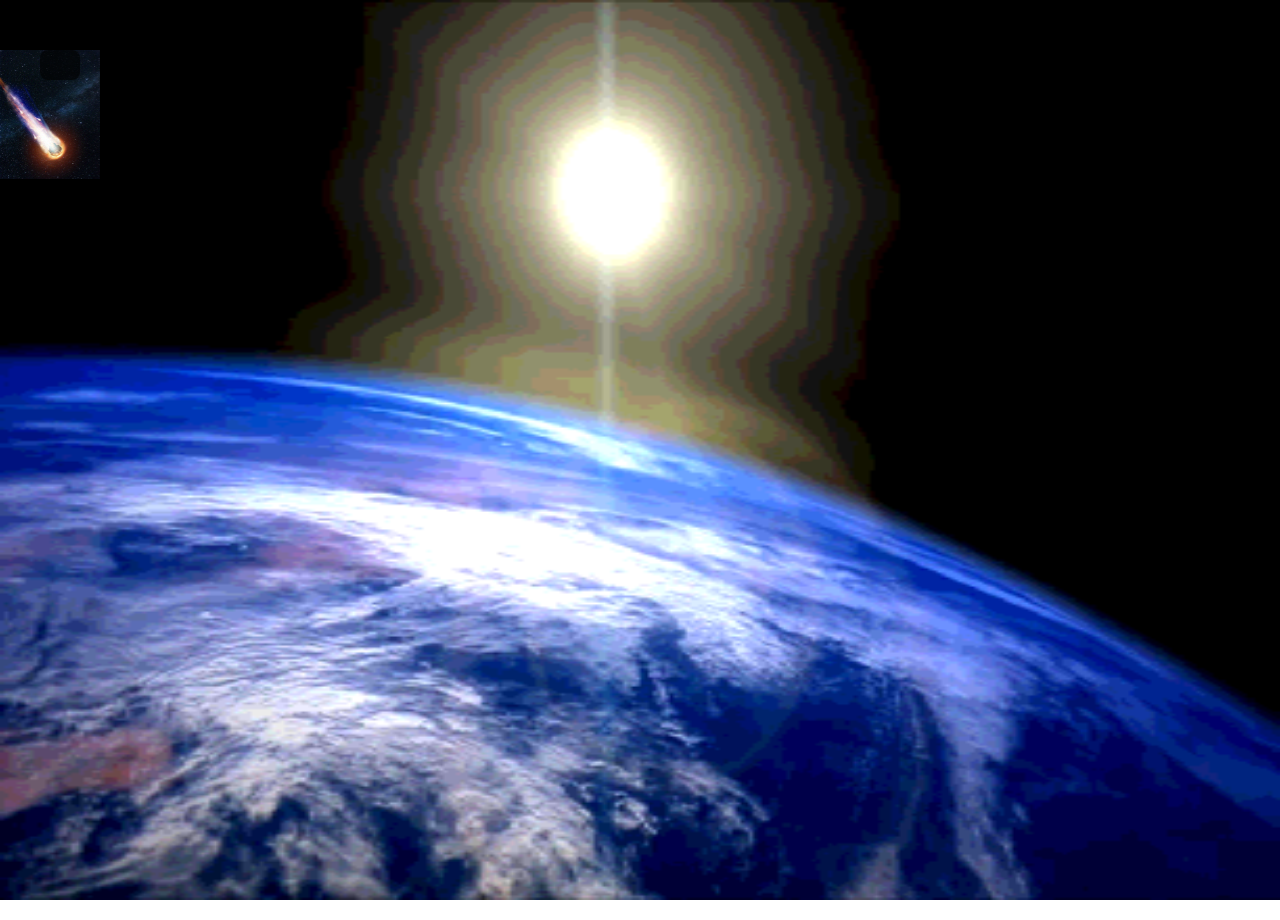
<file: index.html>
<!DOCTYPE html>

<!-- GOAL:show the number, but more like the brewing of people. let's look at the data first? only the name, and which craft they are on. we don't have many other information for our little experiement.
 how can we make it more fun? what questions can we ask? what people can we tease? -->

<html lang="en">
  <head>
    <meta charset="utf-8" />

    <title>A comet is coming for earth.</title>

    <!-- The website stylesheet -->
    <link rel="stylesheet" href="style.css" />

    <!-- The website JavaScript file -->
    <script src="script.js" defer></script>
  </head>

  <body>
    <img id="earth-background" src="earth in sapce_edited.png" alt="earth in space" />
    <img id="comet-container" src="comet.png" alt="comet" />
    <div id="comet-popup" class="comet-popup"></div>

    <!-- Question Modal -->
    <div id="question-modal" class="modal">
      <div class="modal-content">
        <p>Do you want to help lil comet?</p>
        <div class="modal-buttons">
          <button id="yes-button" class="modal-btn yes-btn">I would do anything</button>
          <button id="no-button" class="modal-btn no-btn">No</button>
        </div>
      </div>
    </div>

    <!-- Status Display -->
    <div id="status-display" class="status-display"></div>

    <!-- Moon Image (shown on victory) -->
    <img id="moon-image" src="moon-edited.png" alt="moon" class="hidden" />

    <div id="craft-iss" class="craft"></div>
    <div id="craft-tiangong" class="craft"></div>
  </body>
</html>
</file>
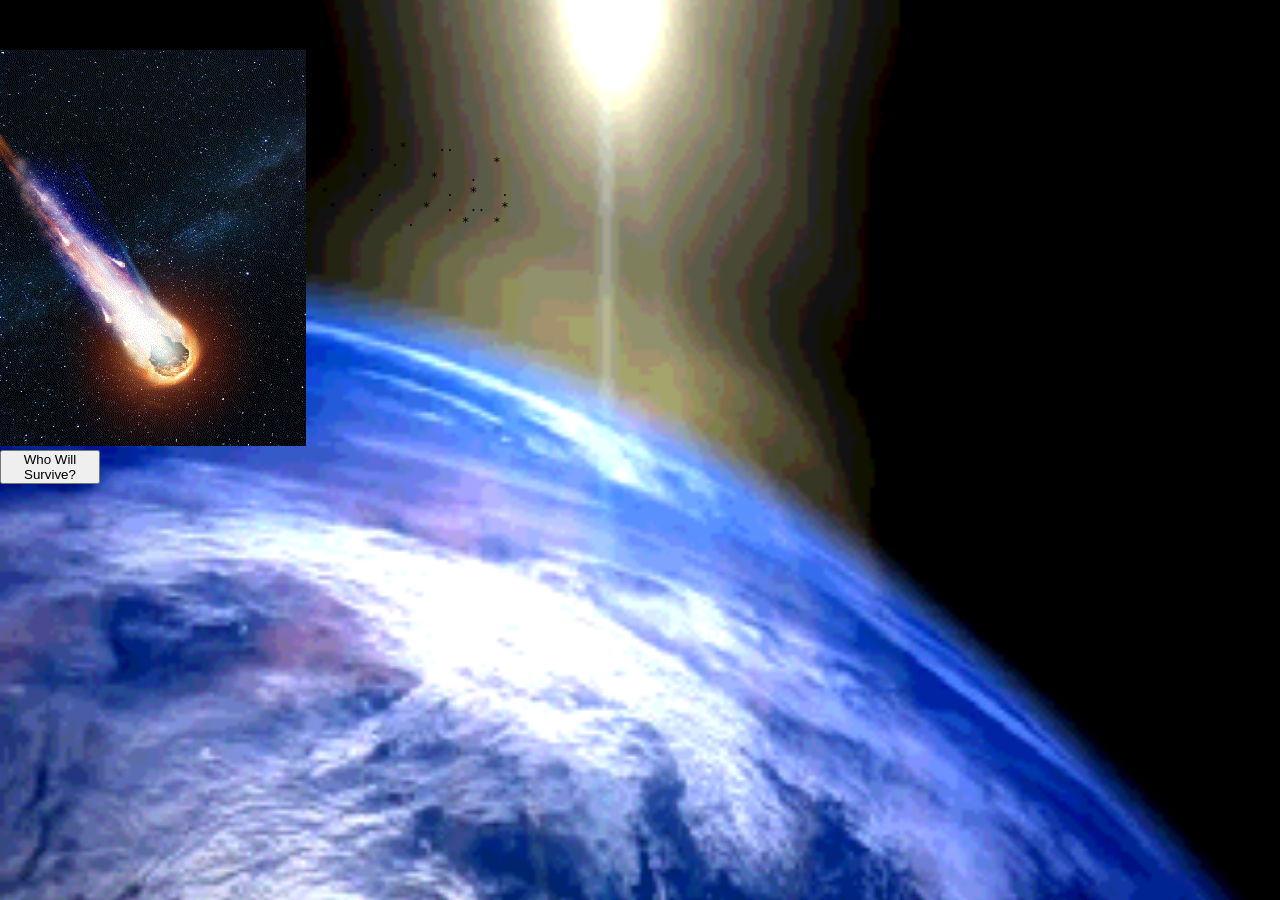
<file: oldIindex.html>
<!DOCTYPE html>
<html lang="en">
  <head>
    <meta charset="utf-8" />

    <title>JSON Exercise</title>

    <!-- The website stylesheet -->
    <link rel="stylesheet" href="style.css" />

    <!-- The website JavaScript file -->
    <script src="script.js" defer></script>
  </head>

  <body>
    <div id="earth-background"></div>
    <div id="comet-container">
      <img id="comet" src="comet.png" alt="comet" />
      <button id="survival-button" onclick="toggleSurvival()">Who Will Survive?</button>
      <div id="artists-container"></div>
    </div>
    
    <h1>JSON Example</h1>
    <p id="status">Just lookin at the stars...</p>
    <button onclick="checkForAstronauts(this)">Call out to the Void?</button>

    <div id="craft-iss" class="craft"></div>
    <div id="craft-tiangong" class="craft"></div>
    <pre>
        
        
        
        *  .  . *       *    .        .        .   *    ..
        .    *        .   ###     .      .        .            *
           *.   *        #####   .     *      *        *    .
         ____       *  ######### *    .  *      .        .  *   .
        /   /\  .     ###\#|#/###   ..    *    .      *  .  ..  *
       /___/  ^8/      ###\|/###  *    *            .      *   *
       |   ||%%(        # }|{  #
       |___|,  \\         }|{</pre
    >
  </body>
</html>
</file>
<file: style.css>
* {
    margin: 0;
    padding: 0;
    box-sizing: border-box;
}

body {
    overflow: hidden;
    height: 100vh;
}

#earth-background {
    position: fixed;
    top: 0;
    left: 0;
    width: 100%;
    height: 100%;
    background-image: url('earth in sapce_edited.png');
    background-size: cover;
    background-position: center;
    background-repeat: no-repeat;
    z-index: -1;
}

#comet-container {
    width: 100px;
    height: auto;
    position: fixed;
    top: 50px;
    animation: cometFly 20s infinite linear;
    cursor: pointer;
}

#comet-popup {
    position: fixed;
    color: #ffffff;
    padding: 12px 16px;
    font-size: 14px;
    font-weight: bold;
    z-index: 20;
    pointer-events: none;
    opacity: 0;
    transition: opacity 0.3s ease;
    white-space: nowrap;
    box-shadow: 0 4px 8px rgba(0, 0, 0, 0.8);
}

#comet-popup.show {
    opacity: 1;
}

/* Modal Styles */
.modal {
    display: none;
    position: fixed;
    z-index: 30;
    left: 0;
    top: 0;
    width: 100%;
    height: 100%;
    background-color: rgba(0, 0, 0, 0.5);
}

.modal.show {
    display: flex;
    align-items: center;
    justify-content: center;
}

.modal-content {
    background-color: #111042;
    padding: 30px;
    text-align: center;
    color: white;
}

.modal-content p {
    font-size: 18px;
    font-weight: bold;
    margin-bottom: 20px;
}

.modal-buttons {
    display: flex;
    gap: 15px;
    justify-content: center;
}

.modal-btn {
    padding: 10px 25px;
    font-size: 14px;
    font-weight: bold;
    border: none;
    cursor: pointer;
    transition: background-color 0.3s ease;
}

.yes-btn {
    background-color: #4CAF50;
    color: white;
}

.yes-btn:hover {
    background-color: #c8ea1e;
}

.no-btn {
    background-color: #f44336;
    color: white;
}

.no-btn:hover {
    background-color: #ce1bad;
}

@keyframes cometFly {
    0% {
        top: -150px;
        left: -150px;
    }
    100% {
        top: calc(100vh + 50px);
        left: calc(100vw + 50px);  
    }
}

@keyframes ejectSkeleton {
    0% {
        transform: rotate(0deg) translate(0, 0);
        opacity: 1;
        width: 300px;
        height: 350px;
    }
    100% {
        transform: rotate(580deg) translate(var(--end-x), var(--end-y));
        opacity: 0;
        width: 30px;
        height: 30px;
    }
}

@keyframes orbit {
    0% {
        transform: rotate(0deg) translateX(120px) rotate(0deg);
    }
    100% {
        transform: rotate(360deg) translateX(120px) rotate(-360deg);
    }
}

.craft {
    display: block;
    margin-bottom: 20px;
}

#craft-iss {
    background-color: black;
    color: cyan;
}

#craft-tiangong {
    background-color: red;
    color: yellow;
}

.astro {
    display: inline-block;
    padding: 10px;
    cursor: pointer;
    position: relative;
    /* transition: opacity 0.3s ease; */
}

.astro:hover {
    opacity: 0.7;
}

.astro::after {
    content: "EJECT";
    position: absolute;
    top: 50%;
    left: 50%;
    transform: translate(-50%, -50%);
    background-color: #d31c1c;
    color: white;
    padding: 4px 8px;
    font-size: 15px;
    opacity: 0;
    /* transition: opacity 0.3s ease; */
    pointer-events: none;
}

.astro:hover::after {
    opacity: 1;
}

.skeleton-eject {
    position: fixed;
    width: 300px;
    height: 350px;
    background-image: url('space-skeleton-edited.png');
    background-size: contain;
    background-repeat: no-repeat;
    background-position: center;
    pointer-events: none;
    z-index: 25;
}

/* Status Display */
.status-display {
    position: fixed;
    top: 50px;
    left: 40px;
    color: white;
    font-size: 28px;
    font-weight: bold;
    z-index: 25;
    background-color: rgba(0, 0, 0, 0.6);
    padding: 15px 20px;
    border-radius: 8px;
}

/* Moon Image */
#moon-image {
    position: fixed;
    top: 0;
    left: 0;
    width: 100%;
    height: 100%;
    object-fit: cover;
    z-index: 40;
    opacity: 0;
    transition: opacity 5s ease;
}

#moon-image.show {
    opacity: 1;
}

#moon-image.hidden {
    display: none;
}

/* Victory Message */
.victory-message {
    position: fixed;
    top: 50%;
    left: 50%;
    transform: translate(-50%, -50%);
    color: white;
    font-size: 36px;
    font-weight: bold;
    z-index: 41;
    text-align: center;
    opacity: 0;
    transition: opacity 5s ease;
    text-shadow: 2px 2px 4px rgba(0, 0, 0, 0.8);
}

.victory-message.show {
    opacity: 1;
}
</file>
